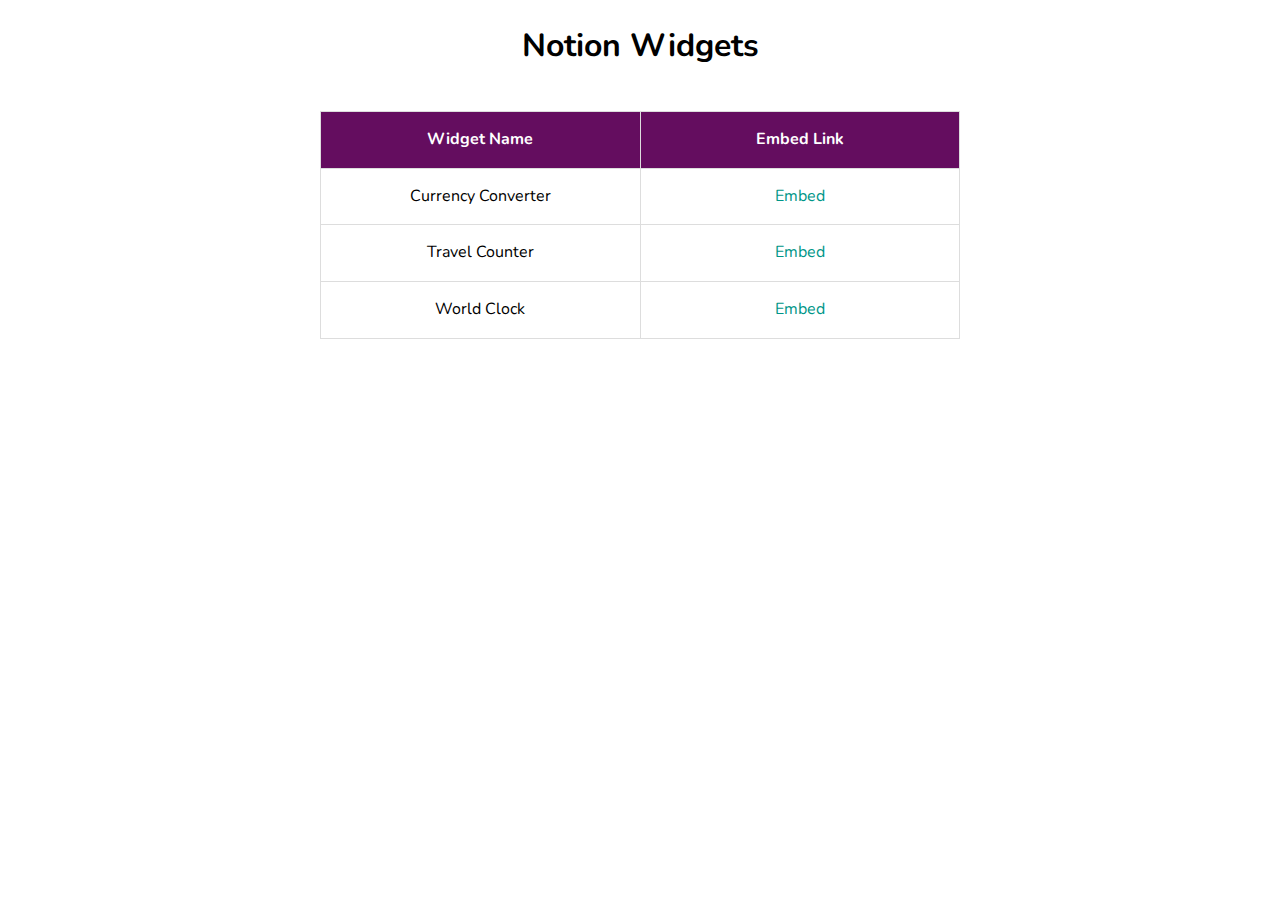
<file: index.html>
<!DOCTYPE html>
<html lang="en">
<head>
    <meta charset="UTF-8">
    <meta name="viewport" content="width=device-width, initial-scale=1.0">
    <title>Notion Widgets</title>
    <link href="https://fonts.googleapis.com/css2?family=Nunito:wght@400;600&display=swap" rel="stylesheet"> <!-- Link to Nunito font -->
    <style>
        /* Basic resets */
        body {
            margin: 0;
            padding: 0;
            background-color: #fff;
            line-height: 1.6;
            font-family: 'Nunito', sans-serif; /* Use Nunito font */
        }

        h1 {
            text-align: center;
            margin-top: 20px;
        }

        /* Table Styling */
        table {
            margin-top: 40px;
            border-collapse: collapse;
            width: 50%;
            margin-left: auto;
            margin-right: auto;
            table-layout: fixed; 
        }

        th, td {
            padding: 15px;
            text-align: center;
            border: 1px solid #ddd;
            word-wrap: break-word; 

        }

        th {
            background-color: #640D5F;
            color: white;
        }

        td a {
            color: #009688;
            text-decoration: none;
        }
    </style>
</head>
<body>

    <h1>Notion Widgets</h1>

    <table>
        <thead>
            <tr>
                <th>Widget Name</th>
                <th>Embed Link</th>
            </tr>
        </thead>
        <tbody>
            <tr>
                <td>Currency Converter</td>
                <td><a href="currency_converter.html" target="_blank">Embed</a></td>
            </tr>
            <tr>
                <td>Travel Counter</td>
                <td><a href="travel.html" target="_blank">Embed</a></td>
            </tr>
            <tr>
                <td>World Clock</td>
                <td><a href="world-clock/index.html" target="_blank">Embed</a></td>
            </tr>
        </tbody>
    </table>
    
</body>
</html>
</file>
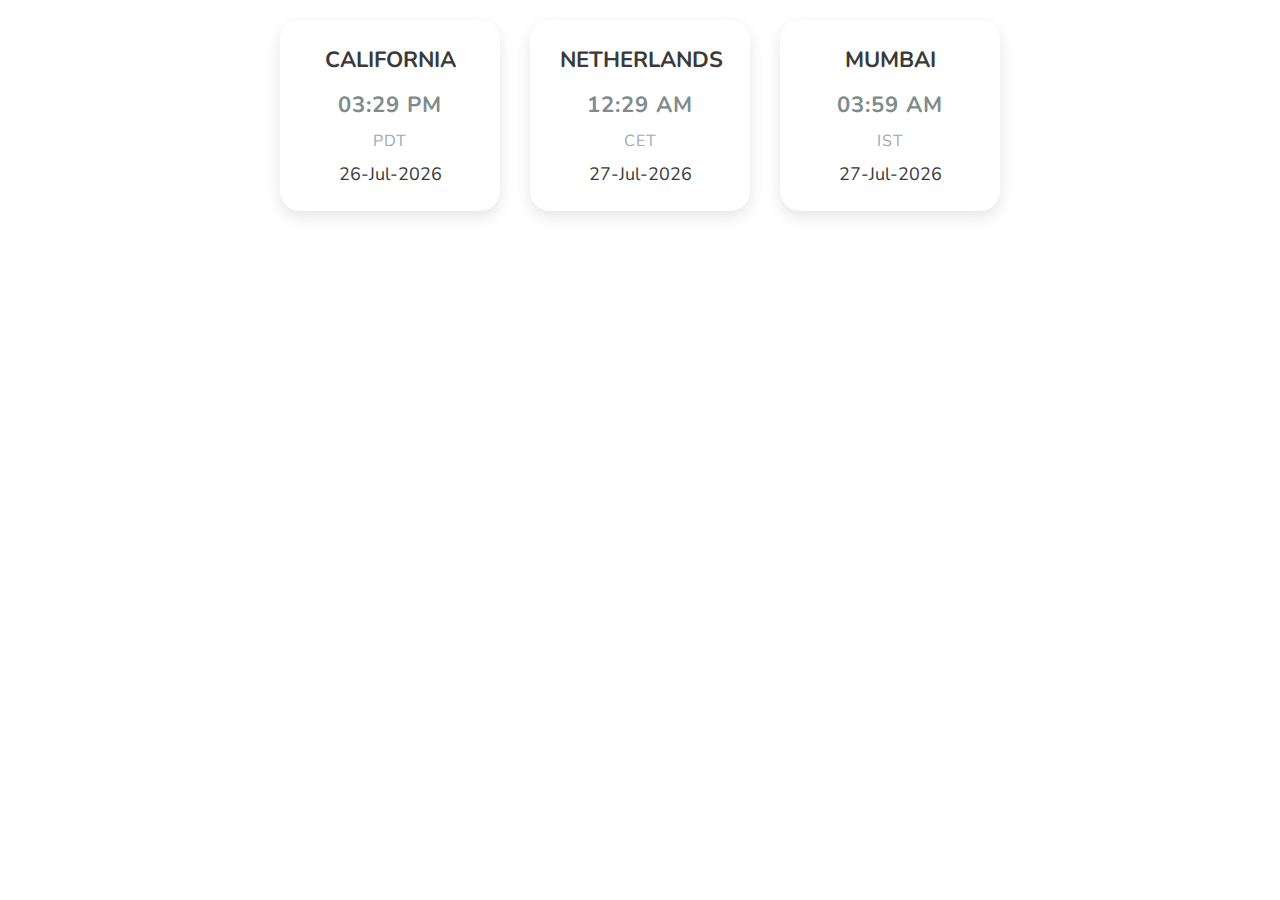
<file: world-clock/index.html>
<!DOCTYPE html>
<html lang="en">
<head>
  <meta charset="UTF-8" />
  <meta name="viewport" content="width=device-width, initial-scale=1.0"/>
  <title>Aesthetic World Clock</title>
  <link rel="stylesheet" href="styles.css" />
</head>
<body>
  <div class="clock-container">
    <div class="clock" id="clock-cali">
      <h2>California</h2>
      <div class="time" id="time-cali"></div>
      <div class="tz" id="tz-cali"></div>
      <div class="date" id="date-cali"></div>
    </div>

    <div class="clock" id="clock-netherlands">
      <h2>Netherlands</h2>
      <div class="time" id="time-netherlands"></div>
      <div class="tz" id="tz-netherlands"></div>
      <div class="date" id="date-netherlands"></div>
    </div>
    
    <div class="clock" id="clock-india">
      <h2>Mumbai</h2>
      <div class="time" id="time-india"></div>
      <div class="tz" id="tz-india"></div>
      <div class="date" id="date-india"></div>
    </div>
  </div>

  <script src="script.js"></script>
</body>
</html>
</file>
<file: world-clock/styles.css>
@import url("https://fonts.googleapis.com/css?family=Nunito:700&display=swap");

* {
  box-sizing: border-box;
  padding: 0;
  margin: 0;
}

body {
  min-height: 100vh;
  color: #3a3a3a; /* Darker text for contrast */
  display: flex;
  justify-content: flex-start; /* Align to top */
  align-items: center;
  font-family: "Nunito", sans-serif;
  flex-direction: column;
  padding-top: 0px; /* Keep it closer to top */
}

/* Center the visualization in the viewport */
.viz {
  margin: auto;
}

/* Styling for the clocks container */
.clock-container {
  display: flex;
  justify-content: center;
  gap: 30px;
  width: 100%;
  max-width: 900px;
  margin-top: 20px; /* Position towards the top */
}

/* Individual clock styling */
.clock {
  background: #ffffff; /* White background for the clock */
  padding: 25px 30px;
  border-radius: 20px; /* Rounded corners */
  box-shadow: 0 6px 15px rgba(0, 0, 0, 0.1); /* Subtle shadow */
  text-align: center;
  width: 220px;
  transition: all 0.3s ease-in-out;
}

/* Clock Header (Country Name) */
.clock h2 {
  font-size: 22px;
  color: #3a3a3a; /* Darker text for headings */
  margin-bottom: 15px;
  font-weight: 700;
  text-transform: uppercase;
}

/* Time styling */
.time {
  font-size: 22px; /* Slightly smaller font size for the time */
  font-weight: 700;
  color: #7f8c8d; /* Soft greyish color for the time */
  margin-bottom: 10px;
  letter-spacing: 1px;
}

.tz {
  font-size: 16px;
  color: #a1a9b1;
  margin-bottom: 10px;
  text-transform: uppercase;
  letter-spacing: 1px;
}

/* Date styling */
.date {
  font-size: 18px;
  color: #3a3a3a; /* Light grey for the date */
  text-transform: capitalize;
}

/* Hover effect for the clocks */
.clock:hover {
  transform: translateY(-5px);
  box-shadow: 0 8px 25px rgba(0, 0, 0, 0.1);
}

h1 {
  font-size: 30px;
  text-align: center;
  margin-bottom: 40px;
  color: #3a3a3a;
  font-weight: 700;
  letter-spacing: 1px;
}
</file>
